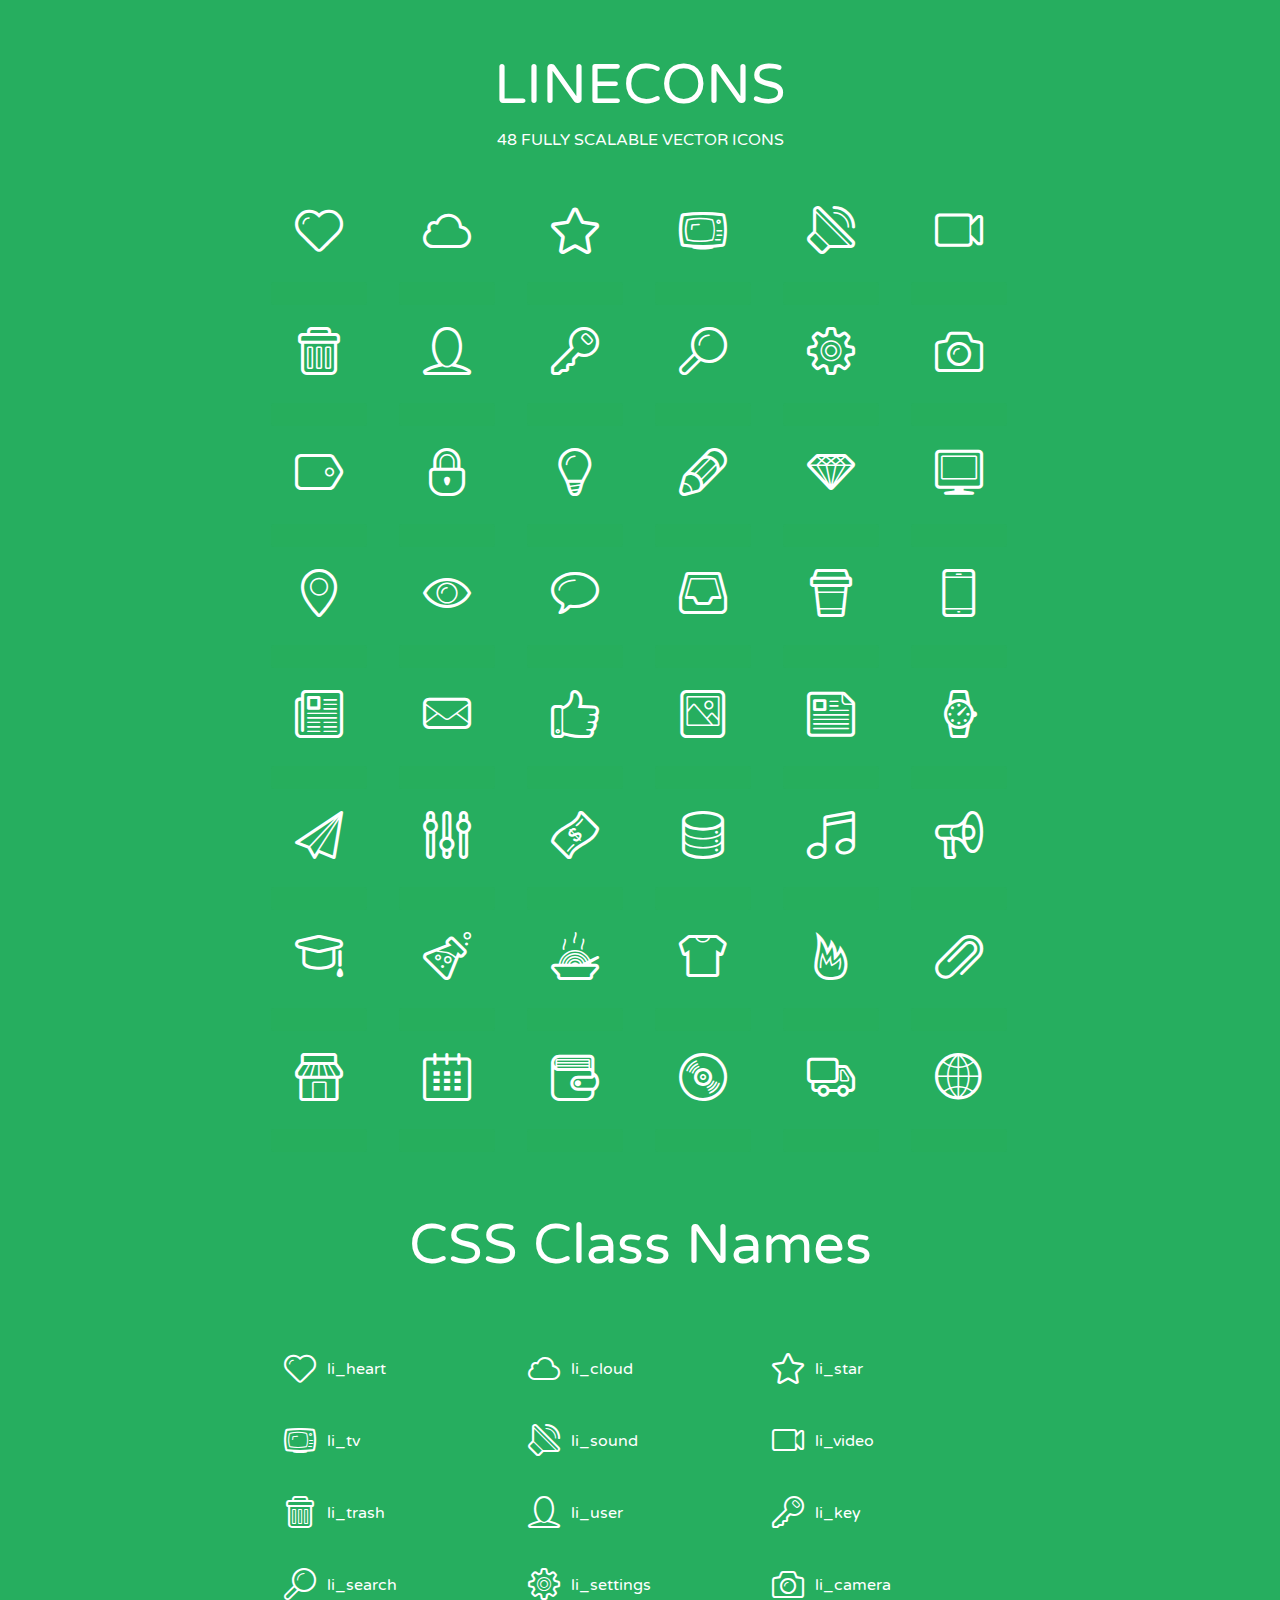
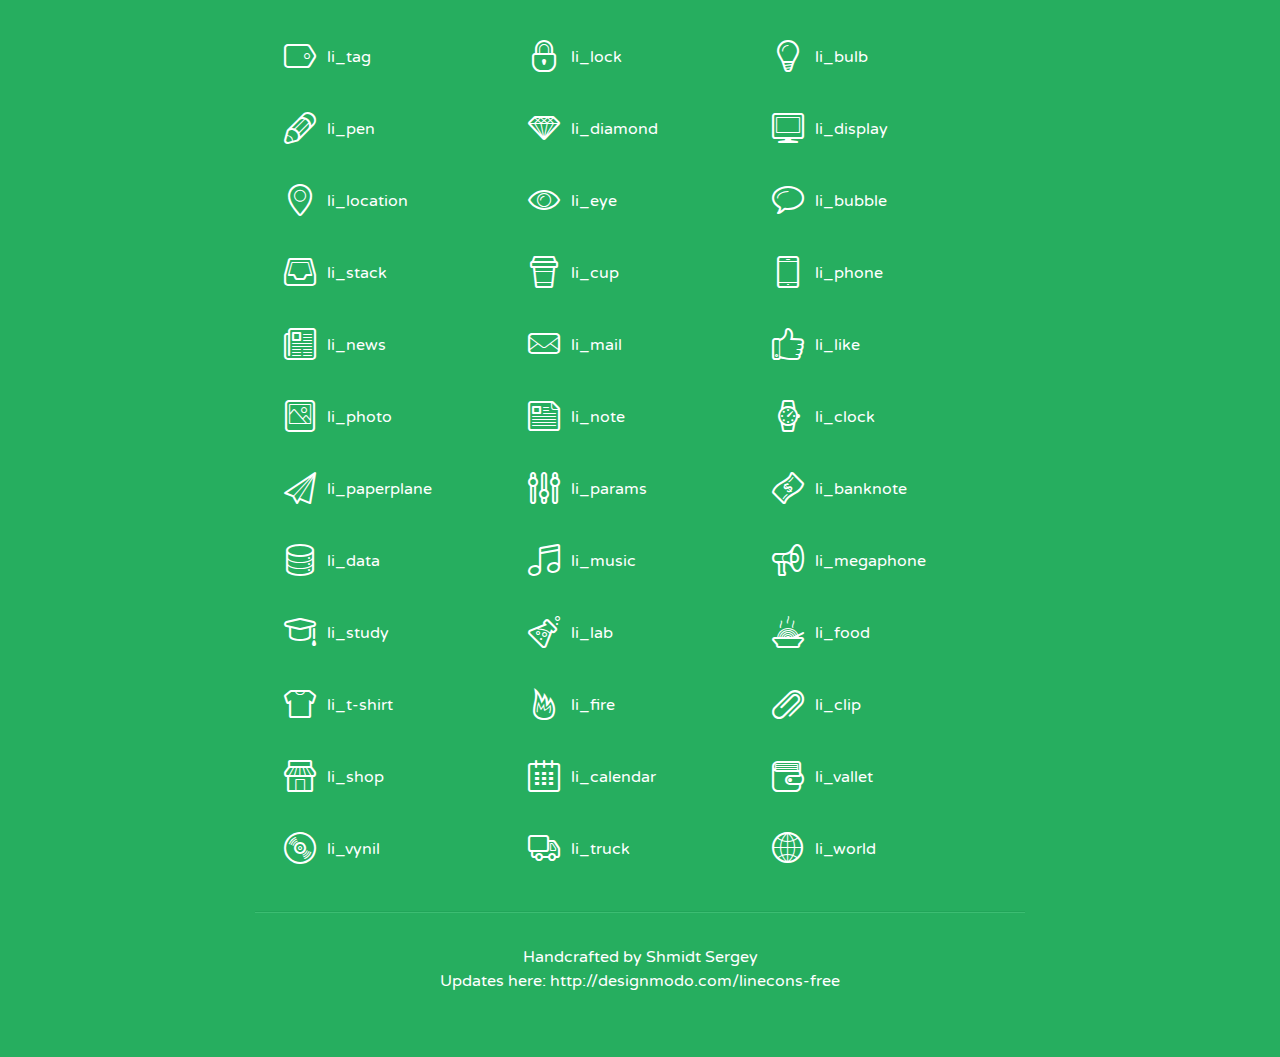
<file: mchezosmart1/loginsystem/admin/kuku0x/@17law/assets/lineicons/index.html>
<!doctype html>
<html>
<head>
<title>LINECONS - 48 Fully Scalable Vector Icons</title>
<link rel="stylesheet" href="style.css" />
<link href='http://fonts.googleapis.com/css?family=Varela+Round' rel='stylesheet' type='text/css'>
<!--[if lte IE 7]><script src="lte-ie7.js"></script><![endif]-->

<!-- 

Thanks http://icomoon.io/app/ for amazing service!

-->


<style>
	section, header, footer {display: block;}
	body {
		font-family: 'Varela Round', sans-serif;
		color: #333333;
		line-height: 1.5;
		font-size: 16px;
		background:#26ae5f;
		color:white;
		-moz-text-shadow: 0 1px 1px rgba(0, 0, 0, 0.21);
		-webkit-text-shadow: 0 1px 1px rgba(0, 0, 0, 0.21);
	}
	* {
		-moz-box-sizing: border-box;
		-webkit-box-sizing: border-box;
		box-sizing: border-box;
		margin: 0;
		padding: 0;
	}
	.glyph {
		float: left;
		text-align: center;
		padding: .5em;
		margin: 0 .5em;
		width: 7em;
		border-radius: .375em;
		top:0;
		position:relative;
		-webkit-transition:0.2s ease-in;
		-o-transition:0.2s ease-in;
		-moz-transition:0.2s ease-in;
		-ie-transition:0.2s ease-in;
		transition:0.2s ease-in;
	}
	.glyph input {
		width: 100%;
		text-align: center;
		font-family: consolas, monospace;
		border-radius:3px;
		border:none;
		padding:4px;
		background:#26AE5C;
		color:#26AE5C;
		-webkit-transition:0.2s ease-in;
		-o-transition:0.2s ease-in;
		-moz-transition:0.2s ease-in;
		-ie-transition:0.2s ease-in;
		transition:0.2s ease-in;
	}
	.glyph:hover input {
		background:#26ae5f;
		padding:4px;
		color:#ffffff;
	}
	.glyph:hover {
		-webkit-transition: all 0.5s ease-out;
		background:#222821;
		color:#fff;
		text-shadow: none;
		-moz-text-shadow: none;
		-webkit-text-shadow: none;
		top:-5px;
		position:relative;
	}
	.glyph input, .mtm {
		margin-top: .75em;
	}
	.w-main {
		width: 770px;
		text-align:center;
	}
	.centered {
		margin-left: auto;
		margin-right: auto;
	}
	.fs1 {
		font-size: 3em;
	}
	header {
		margin: 2em 0;
		padding-bottom: .5em;
	}
	header h1 {
		font-size: 3.5em;
		font-weight: normal;
	}
	.clearfix:before, .clearfix:after { content: ""; display: table; }
	.clearfix:after, .clear { clear: both; }
	footer {
		margin: 2em 0;
		padding: 2em 0;
		border-top: 1px solid rgb(60, 189, 114);
		box-shadow: 0 -1px rgb(33, 165, 89);
	}
	a, a:visited {
		color: #ffffff; text-decoration:none;
	}
	a:hover, a:focus {color: #222821; text-decoration:none;}
	.box1 {
		display: inline-block;
		width: 14em;
		padding: .25em .5em;
		margin: .5em 1em .5em 0;
		text-align:left;
		
	}
	.box1 span { 
		font-size:2em;
		position: relative;
		top: 0.25em;
		margin-right: 0.1em;
	}
</style>
</head>
<body>
	<div class="w-main centered">
	<section class="mtm clearfix" id="glyphs">
	<header>
		<h1>LINECONS</h1>
		<p>48 FULLY SCALABLE VECTOR ICONS</p>
	</header>
	<div class="glyph">
		<div class="fs1" aria-hidden="true" data-icon="&#xe000;"></div>
		<input type="text" readonly="readonly" value="&amp;#xe000;" />
	</div>
	<div class="glyph">
		<div class="fs1" aria-hidden="true" data-icon="&#xe001;"></div>
		<input type="text" readonly="readonly" value="&amp;#xe001;" />
	</div>
	<div class="glyph">
		<div class="fs1" aria-hidden="true" data-icon="&#xe002;"></div>
		<input type="text" readonly="readonly" value="&amp;#xe002;" />
	</div>
	<div class="glyph">
		<div class="fs1" aria-hidden="true" data-icon="&#xe003;"></div>
		<input type="text" readonly="readonly" value="&amp;#xe003;" />
	</div>
	<div class="glyph">
		<div class="fs1" aria-hidden="true" data-icon="&#xe004;"></div>
		<input type="text" readonly="readonly" value="&amp;#xe004;" />
	</div>
	<div class="glyph">
		<div class="fs1" aria-hidden="true" data-icon="&#xe005;"></div>
		<input type="text" readonly="readonly" value="&amp;#xe005;" />
	</div>
	<div class="glyph">
		<div class="fs1" aria-hidden="true" data-icon="&#xe006;"></div>
		<input type="text" readonly="readonly" value="&amp;#xe006;" />
	</div>
	<div class="glyph">
		<div class="fs1" aria-hidden="true" data-icon="&#xe007;"></div>
		<input type="text" readonly="readonly" value="&amp;#xe007;" />
	</div>
	<div class="glyph">
		<div class="fs1" aria-hidden="true" data-icon="&#xe008;"></div>
		<input type="text" readonly="readonly" value="&amp;#xe008;" />
	</div>
	<div class="glyph">
		<div class="fs1" aria-hidden="true" data-icon="&#xe009;"></div>
		<input type="text" readonly="readonly" value="&amp;#xe009;" />
	</div>
	<div class="glyph">
		<div class="fs1" aria-hidden="true" data-icon="&#xe00a;"></div>
		<input type="text" readonly="readonly" value="&amp;#xe00a;" />
	</div>
	<div class="glyph">
		<div class="fs1" aria-hidden="true" data-icon="&#xe00b;"></div>
		<input type="text" readonly="readonly" value="&amp;#xe00b;" />
	</div>
	<div class="glyph">
		<div class="fs1" aria-hidden="true" data-icon="&#xe00c;"></div>
		<input type="text" readonly="readonly" value="&amp;#xe00c;" />
	</div>
	<div class="glyph">
		<div class="fs1" aria-hidden="true" data-icon="&#xe00d;"></div>
		<input type="text" readonly="readonly" value="&amp;#xe00d;" />
	</div>
	<div class="glyph">
		<div class="fs1" aria-hidden="true" data-icon="&#xe00e;"></div>
		<input type="text" readonly="readonly" value="&amp;#xe00e;" />
	</div>
	<div class="glyph">
		<div class="fs1" aria-hidden="true" data-icon="&#xe00f;"></div>
		<input type="text" readonly="readonly" value="&amp;#xe00f;" />
	</div>
	<div class="glyph">
		<div class="fs1" aria-hidden="true" data-icon="&#xe010;"></div>
		<input type="text" readonly="readonly" value="&amp;#xe010;" />
	</div>
	<div class="glyph">
		<div class="fs1" aria-hidden="true" data-icon="&#xe011;"></div>
		<input type="text" readonly="readonly" value="&amp;#xe011;" />
	</div>
	<div class="glyph">
		<div class="fs1" aria-hidden="true" data-icon="&#xe012;"></div>
		<input type="text" readonly="readonly" value="&amp;#xe012;" />
	</div>
	<div class="glyph">
		<div class="fs1" aria-hidden="true" data-icon="&#xe013;"></div>
		<input type="text" readonly="readonly" value="&amp;#xe013;" />
	</div>
	<div class="glyph">
		<div class="fs1" aria-hidden="true" data-icon="&#xe014;"></div>
		<input type="text" readonly="readonly" value="&amp;#xe014;" />
	</div>
	<div class="glyph">
		<div class="fs1" aria-hidden="true" data-icon="&#xe015;"></div>
		<input type="text" readonly="readonly" value="&amp;#xe015;" />
	</div>
	<div class="glyph">
		<div class="fs1" aria-hidden="true" data-icon="&#xe016;"></div>
		<input type="text" readonly="readonly" value="&amp;#xe016;" />
	</div>
	<div class="glyph">
		<div class="fs1" aria-hidden="true" data-icon="&#xe017;"></div>
		<input type="text" readonly="readonly" value="&amp;#xe017;" />
	</div>
	<div class="glyph">
		<div class="fs1" aria-hidden="true" data-icon="&#xe018;"></div>
		<input type="text" readonly="readonly" value="&amp;#xe018;" />
	</div>
	<div class="glyph">
		<div class="fs1" aria-hidden="true" data-icon="&#xe019;"></div>
		<input type="text" readonly="readonly" value="&amp;#xe019;" />
	</div>
	<div class="glyph">
		<div class="fs1" aria-hidden="true" data-icon="&#xe01a;"></div>
		<input type="text" readonly="readonly" value="&amp;#xe01a;" />
	</div>
	<div class="glyph">
		<div class="fs1" aria-hidden="true" data-icon="&#xe01b;"></div>
		<input type="text" readonly="readonly" value="&amp;#xe01b;" />
	</div>
	<div class="glyph">
		<div class="fs1" aria-hidden="true" data-icon="&#xe01c;"></div>
		<input type="text" readonly="readonly" value="&amp;#xe01c;" />
	</div>
	<div class="glyph">
		<div class="fs1" aria-hidden="true" data-icon="&#xe01d;"></div>
		<input type="text" readonly="readonly" value="&amp;#xe01d;" />
	</div>
	<div class="glyph">
		<div class="fs1" aria-hidden="true" data-icon="&#xe01e;"></div>
		<input type="text" readonly="readonly" value="&amp;#xe01e;" />
	</div>
	<div class="glyph">
		<div class="fs1" aria-hidden="true" data-icon="&#xe01f;"></div>
		<input type="text" readonly="readonly" value="&amp;#xe01f;" />
	</div>
	<div class="glyph">
		<div class="fs1" aria-hidden="true" data-icon="&#xe020;"></div>
		<input type="text" readonly="readonly" value="&amp;#xe020;" />
	</div>
	<div class="glyph">
		<div class="fs1" aria-hidden="true" data-icon="&#xe021;"></div>
		<input type="text" readonly="readonly" value="&amp;#xe021;" />
	</div>
	<div class="glyph">
		<div class="fs1" aria-hidden="true" data-icon="&#xe022;"></div>
		<input type="text" readonly="readonly" value="&amp;#xe022;" />
	</div>
	<div class="glyph">
		<div class="fs1" aria-hidden="true" data-icon="&#xe023;"></div>
		<input type="text" readonly="readonly" value="&amp;#xe023;" />
	</div>
	<div class="glyph">
		<div class="fs1" aria-hidden="true" data-icon="&#xe024;"></div>
		<input type="text" readonly="readonly" value="&amp;#xe024;" />
	</div>
	<div class="glyph">
		<div class="fs1" aria-hidden="true" data-icon="&#xe025;"></div>
		<input type="text" readonly="readonly" value="&amp;#xe025;" />
	</div>
	<div class="glyph">
		<div class="fs1" aria-hidden="true" data-icon="&#xe026;"></div>
		<input type="text" readonly="readonly" value="&amp;#xe026;" />
	</div>
	<div class="glyph">
		<div class="fs1" aria-hidden="true" data-icon="&#xe027;"></div>
		<input type="text" readonly="readonly" value="&amp;#xe027;" />
	</div>
	<div class="glyph">
		<div class="fs1" aria-hidden="true" data-icon="&#xe028;"></div>
		<input type="text" readonly="readonly" value="&amp;#xe028;" />
	</div>
	<div class="glyph">
		<div class="fs1" aria-hidden="true" data-icon="&#xe029;"></div>
		<input type="text" readonly="readonly" value="&amp;#xe029;" />
	</div>
	<div class="glyph">
		<div class="fs1" aria-hidden="true" data-icon="&#xe02a;"></div>
		<input type="text" readonly="readonly" value="&amp;#xe02a;" />
	</div>
	<div class="glyph">
		<div class="fs1" aria-hidden="true" data-icon="&#xe02b;"></div>
		<input type="text" readonly="readonly" value="&amp;#xe02b;" />
	</div>
	<div class="glyph">
		<div class="fs1" aria-hidden="true" data-icon="&#xe02c;"></div>
		<input type="text" readonly="readonly" value="&amp;#xe02c;" />
	</div>
	<div class="glyph">
		<div class="fs1" aria-hidden="true" data-icon="&#xe02d;"></div>
		<input type="text" readonly="readonly" value="&amp;#xe02d;" />
	</div>
	<div class="glyph">
		<div class="fs1" aria-hidden="true" data-icon="&#xe02e;"></div>
		<input type="text" readonly="readonly" value="&amp;#xe02e;" />
	</div>
	<div class="glyph">
		<div class="fs1" aria-hidden="true" data-icon="&#xe02f;"></div>
		<input type="text" readonly="readonly" value="&amp;#xe02f;" />
	</div>
	</section>
	<div class="clear"></div>
	<section class="mtm clearfix" id="glyphs">
	<header>
		<h1>CSS Class Names</h1>
	</header>
	<span class="box1">
		<span aria-hidden="true" class="li_heart"></span>
		&nbsp;li_heart
	</span>
	<span class="box1">
		<span aria-hidden="true" class="li_cloud"></span>
		&nbsp;li_cloud
	</span>
	<span class="box1">
		<span aria-hidden="true" class="li_star"></span>
		&nbsp;li_star
	</span>
	<span class="box1">
		<span aria-hidden="true" class="li_tv"></span>
		&nbsp;li_tv
	</span>
	<span class="box1">
		<span aria-hidden="true" class="li_sound"></span>
		&nbsp;li_sound
	</span>
	<span class="box1">
		<span aria-hidden="true" class="li_video"></span>
		&nbsp;li_video
	</span>
	<span class="box1">
		<span aria-hidden="true" class="li_trash"></span>
		&nbsp;li_trash
	</span>
	<span class="box1">
		<span aria-hidden="true" class="li_user"></span>
		&nbsp;li_user
	</span>
	<span class="box1">
		<span aria-hidden="true" class="li_key"></span>
		&nbsp;li_key
	</span>
	<span class="box1">
		<span aria-hidden="true" class="li_search"></span>
		&nbsp;li_search
	</span>
	<span class="box1">
		<span aria-hidden="true" class="li_settings"></span>
		&nbsp;li_settings
	</span>
	<span class="box1">
		<span aria-hidden="true" class="li_camera"></span>
		&nbsp;li_camera
	</span>
	<span class="box1">
		<span aria-hidden="true" class="li_tag"></span>
		&nbsp;li_tag
	</span>
	<span class="box1">
		<span aria-hidden="true" class="li_lock"></span>
		&nbsp;li_lock
	</span>
	<span class="box1">
		<span aria-hidden="true" class="li_bulb"></span>
		&nbsp;li_bulb
	</span>
	<span class="box1">
		<span aria-hidden="true" class="li_pen"></span>
		&nbsp;li_pen
	</span>
	<span class="box1">
		<span aria-hidden="true" class="li_diamond"></span>
		&nbsp;li_diamond
	</span>
	<span class="box1">
		<span aria-hidden="true" class="li_display"></span>
		&nbsp;li_display
	</span>
	<span class="box1">
		<span aria-hidden="true" class="li_location"></span>
		&nbsp;li_location
	</span>
	<span class="box1">
		<span aria-hidden="true" class="li_eye"></span>
		&nbsp;li_eye
	</span>
	<span class="box1">
		<span aria-hidden="true" class="li_bubble"></span>
		&nbsp;li_bubble
	</span>
	<span class="box1">
		<span aria-hidden="true" class="li_stack"></span>
		&nbsp;li_stack
	</span>
	<span class="box1">
		<span aria-hidden="true" class="li_cup"></span>
		&nbsp;li_cup
	</span>
	<span class="box1">
		<span aria-hidden="true" class="li_phone"></span>
		&nbsp;li_phone
	</span>
	<span class="box1">
		<span aria-hidden="true" class="li_news"></span>
		&nbsp;li_news
	</span>
	<span class="box1">
		<span aria-hidden="true" class="li_mail"></span>
		&nbsp;li_mail
	</span>
	<span class="box1">
		<span aria-hidden="true" class="li_like"></span>
		&nbsp;li_like
	</span>
	<span class="box1">
		<span aria-hidden="true" class="li_photo"></span>
		&nbsp;li_photo
	</span>
	<span class="box1">
		<span aria-hidden="true" class="li_note"></span>
		&nbsp;li_note
	</span>
	<span class="box1">
		<span aria-hidden="true" class="li_clock"></span>
		&nbsp;li_clock
	</span>
	<span class="box1">
		<span aria-hidden="true" class="li_paperplane"></span>
		&nbsp;li_paperplane
	</span>
	<span class="box1">
		<span aria-hidden="true" class="li_params"></span>
		&nbsp;li_params
	</span>
	<span class="box1">
		<span aria-hidden="true" class="li_banknote"></span>
		&nbsp;li_banknote
	</span>
	<span class="box1">
		<span aria-hidden="true" class="li_data"></span>
		&nbsp;li_data
	</span>
	<span class="box1">
		<span aria-hidden="true" class="li_music"></span>
		&nbsp;li_music
	</span>
	<span class="box1">
		<span aria-hidden="true" class="li_megaphone"></span>
		&nbsp;li_megaphone
	</span>
	<span class="box1">
		<span aria-hidden="true" class="li_study"></span>
		&nbsp;li_study
	</span>
	<span class="box1">
		<span aria-hidden="true" class="li_lab"></span>
		&nbsp;li_lab
	</span>
	<span class="box1">
		<span aria-hidden="true" class="li_food"></span>
		&nbsp;li_food
	</span>
	<span class="box1">
		<span aria-hidden="true" class="li_t-shirt"></span>
		&nbsp;li_t-shirt
	</span>
	<span class="box1">
		<span aria-hidden="true" class="li_fire"></span>
		&nbsp;li_fire
	</span>
	<span class="box1">
		<span aria-hidden="true" class="li_clip"></span>
		&nbsp;li_clip
	</span>
	<span class="box1">
		<span aria-hidden="true" class="li_shop"></span>
		&nbsp;li_shop
	</span>
	<span class="box1">
		<span aria-hidden="true" class="li_calendar"></span>
		&nbsp;li_calendar
	</span>
	<span class="box1">
		<span aria-hidden="true" class="li_vallet"></span>
		&nbsp;li_vallet
	</span>
	<span class="box1">
		<span aria-hidden="true" class="li_vynil"></span>
		&nbsp;li_vynil
	</span>
	<span class="box1">
		<span aria-hidden="true" class="li_truck"></span>
		&nbsp;li_truck
	</span>
	<span class="box1">
		<span aria-hidden="true" class="li_world"></span>
		&nbsp;li_world
	</span>
	</section>
	<footer>
		<p>Handcrafted by <a href="http://shmidt.in">Shmidt Sergey</a></p>
		<p>Updates here: <a href="http://designmodo.com/linecons-free">http://designmodo.com/linecons-free</a></p>
	</footer>
	</div>
	<script>
	document.getElementById("glyphs").addEventListener("click", function(e) {
		var target = e.target;
		if (target.tagName === "INPUT") {
			target.select();
		}
	});
	</script>
</body>
</html>
</file>
<file: mchezosmart1/loginsystem/admin/kuku0x/@17law/assets/lineicons/style.css>
@font-face {
	font-family: 'linecons';
	src:url('fonts/linecons.eot');
}
@font-face {
	font-family: 'linecons';
	src: url([data-uri]) format('svg'),
		 url([data-uri]) format('truetype');
	font-weight: normal;
	font-style: normal;
}

/* Use the following CSS code if you want to use data attributes for inserting your icons */
[data-icon]:before {
	font-family: 'linecons';
	content: attr(data-icon);
	speak: none;
	font-weight: normal;
	line-height: 1;
	-webkit-font-smoothing: antialiased;
}

/* Use the following CSS code if you want to have a class per icon */
[class^="li_"]:before, [class*=" li_"]:before {
	font-family: 'linecons';
	font-style: normal;
	speak: none;
	font-weight: normal;
	line-height: 1;
	-webkit-font-smoothing: antialiased;
}
.li_heart:before {
	content: "\e000";
}
.li_cloud:before {
	content: "\e001";
}
.li_star:before {
	content: "\e002";
}
.li_tv:before {
	content: "\e003";
}
.li_sound:before {
	content: "\e004";
}
.li_video:before {
	content: "\e005";
}
.li_trash:before {
	content: "\e006";
}
.li_user:before {
	content: "\e007";
}
.li_key:before {
	content: "\e008";
}
.li_search:before {
	content: "\e009";
}
.li_settings:before {
	content: "\e00a";
}
.li_camera:before {
	content: "\e00b";
}
.li_tag:before {
	content: "\e00c";
}
.li_lock:before {
	content: "\e00d";
}
.li_bulb:before {
	content: "\e00e";
}
.li_pen:before {
	content: "\e00f";
}
.li_diamond:before {
	content: "\e010";
}
.li_display:before {
	content: "\e011";
}
.li_location:before {
	content: "\e012";
}
.li_eye:before {
	content: "\e013";
}
.li_bubble:before {
	content: "\e014";
}
.li_stack:before {
	content: "\e015";
}
.li_cup:before {
	content: "\e016";
}
.li_phone:before {
	content: "\e017";
}
.li_news:before {
	content: "\e018";
}
.li_mail:before {
	content: "\e019";
}
.li_like:before {
	content: "\e01a";
}
.li_photo:before {
	content: "\e01b";
}
.li_note:before {
	content: "\e01c";
}
.li_clock:before {
	content: "\e01d";
}
.li_paperplane:before {
	content: "\e01e";
}
.li_params:before {
	content: "\e01f";
}
.li_banknote:before {
	content: "\e020";
}
.li_data:before {
	content: "\e021";
}
.li_music:before {
	content: "\e022";
}
.li_megaphone:before {
	content: "\e023";
}
.li_study:before {
	content: "\e024";
}
.li_lab:before {
	content: "\e025";
}
.li_food:before {
	content: "\e026";
}
.li_t-shirt:before {
	content: "\e027";
}
.li_fire:before {
	content: "\e028";
}
.li_clip:before {
	content: "\e029";
}
.li_shop:before {
	content: "\e02a";
}
.li_calendar:before {
	content: "\e02b";
}
.li_vallet:before {
	content: "\e02c";
}
.li_vynil:before {
	content: "\e02d";
}
.li_truck:before {
	content: "\e02e";
}
.li_world:before {
	content: "\e02f";
}
</file>
